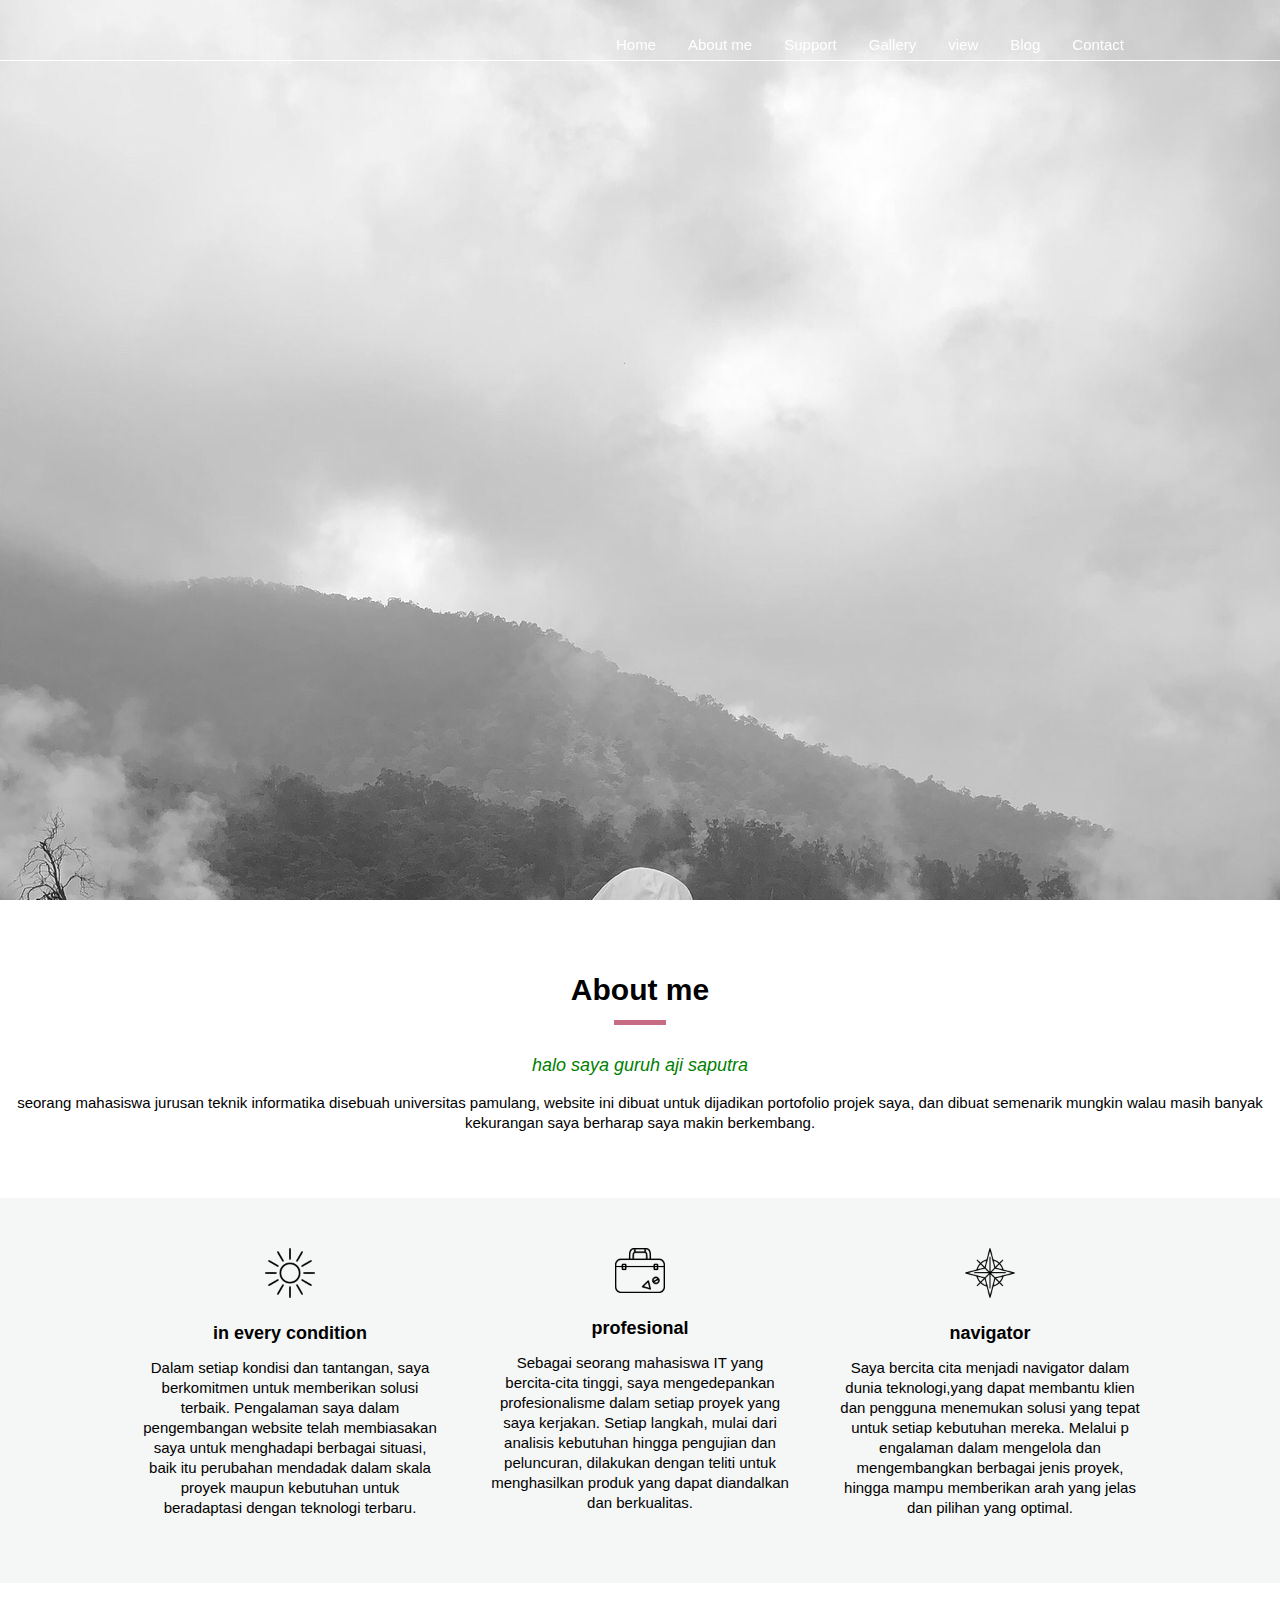
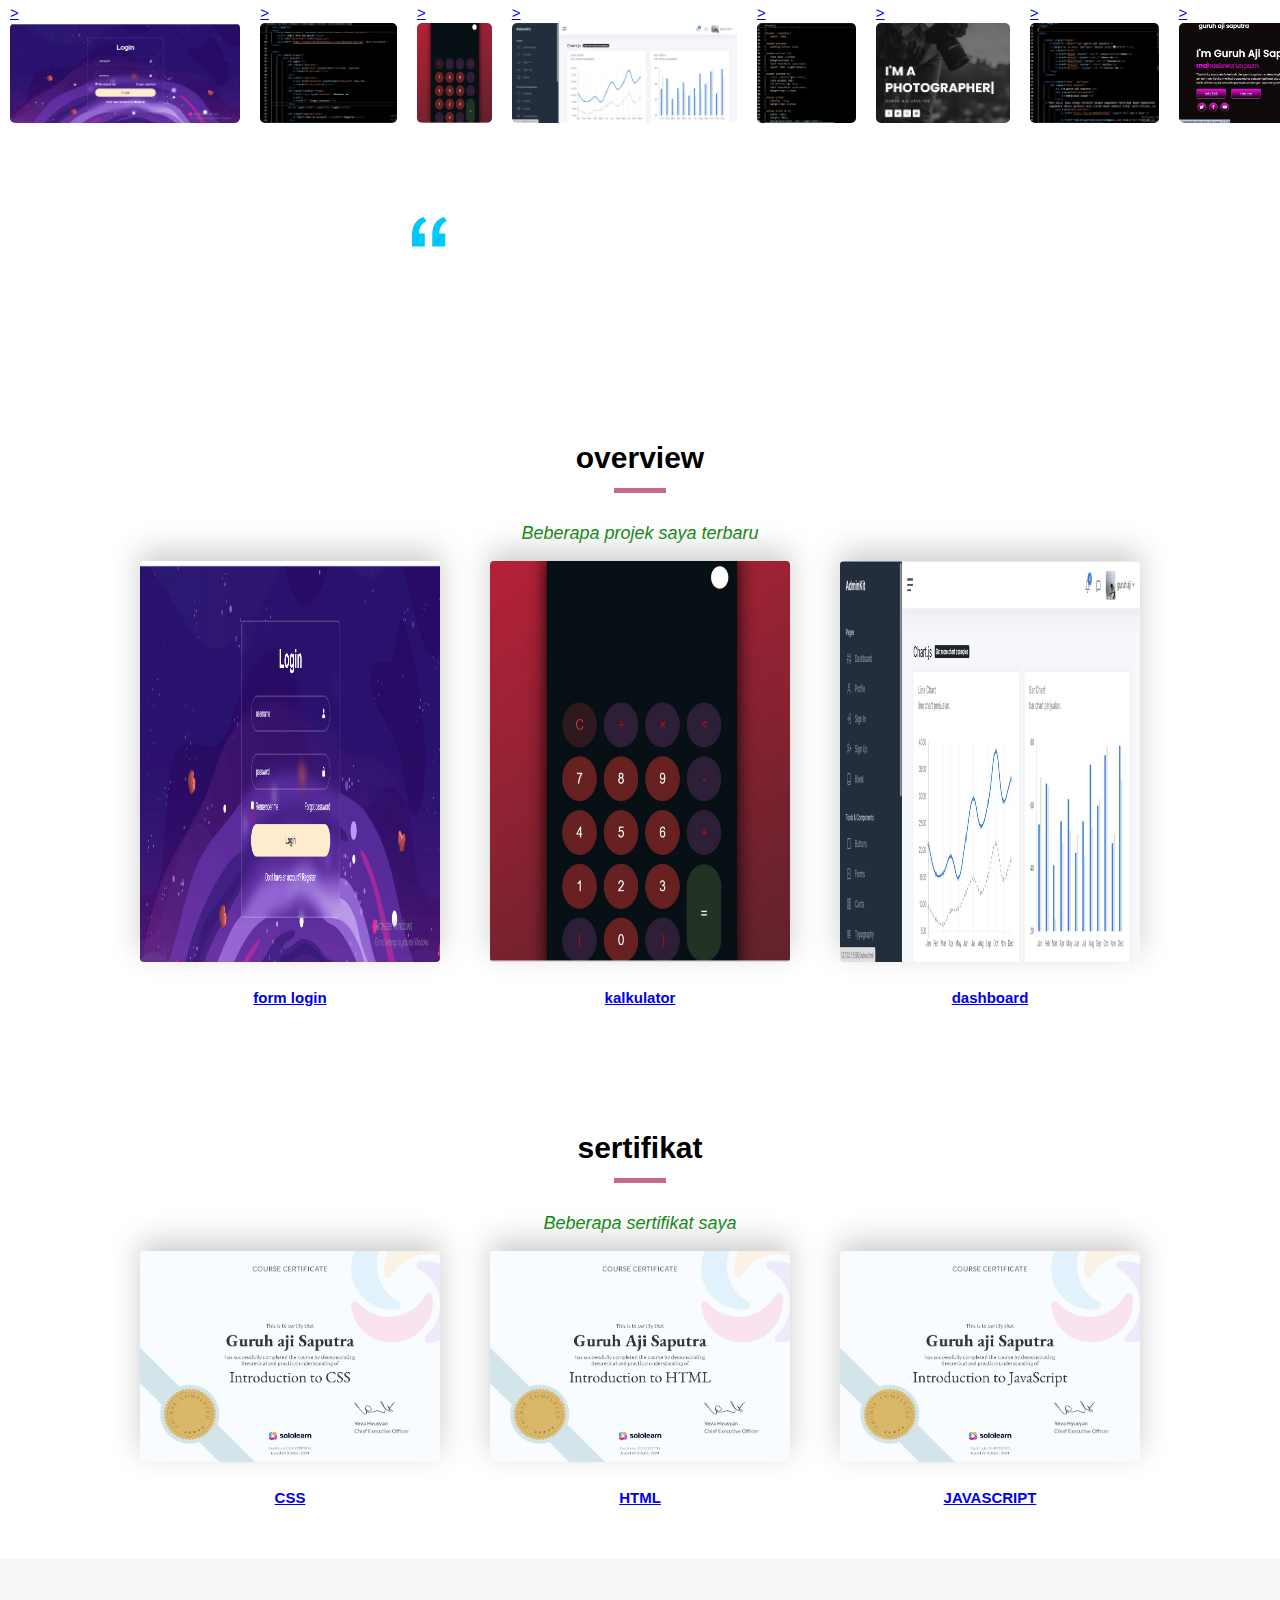
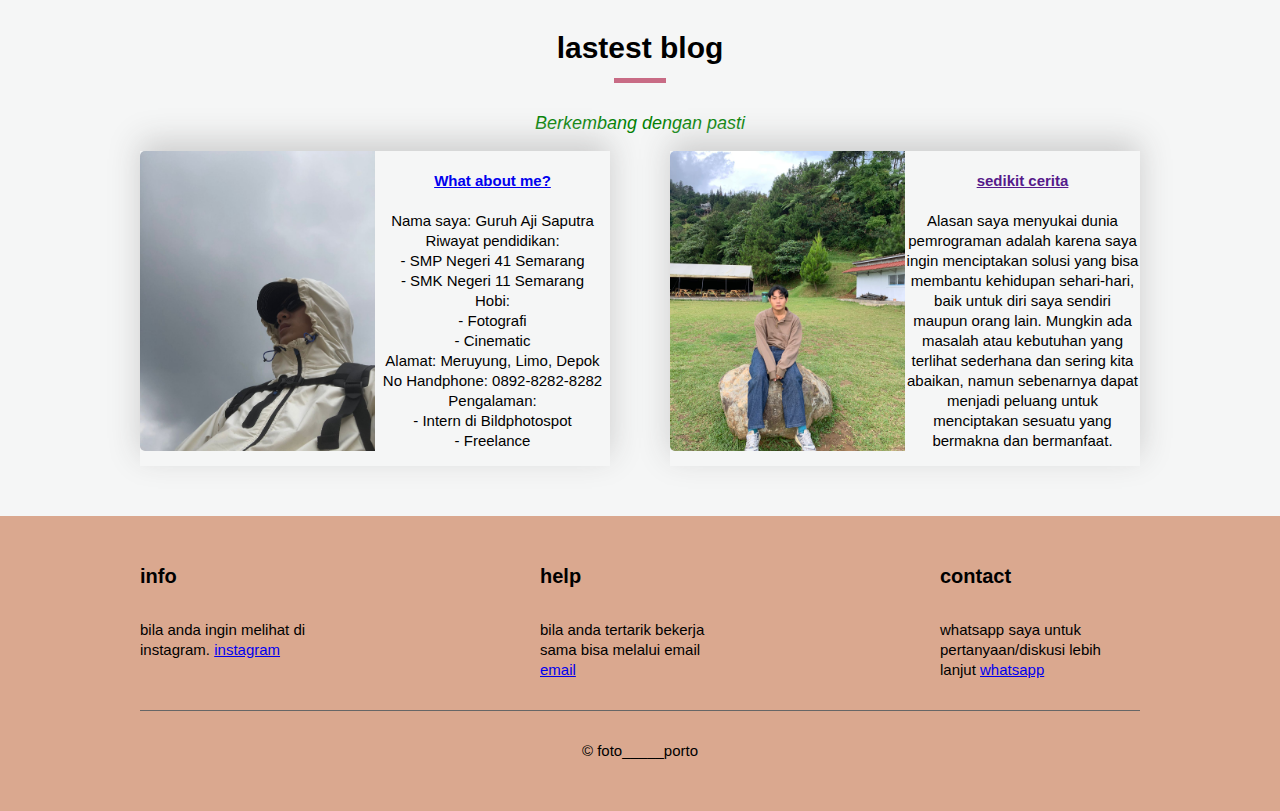
<file: index.html>
<!DOCTYPE html>
<html lang="en">
<head>
    <meta charset="UTF-8">
    <meta name="viewport" content="width=device-width, initial-scale=1.0">
    <title>Travel </title>
    <link rel="stylesheet" href="style.css">
</head>
<body>
    <nav>
        <div class="layar-dalam">
            
                <div class="menu">
                    <a href="#" class="tombol-menu">
                        <span class="garis"></span>
                        <span class="garis"></span>
                        <span class="garis"></span>                      
                    </a>
                    <ul>
                        <li><a href="#home">Home</a></li>
                        <li><a href="#aboutus">About me</a></li>
                        <li><a href="#support">Support</a></li>
                        <li><a href="#gallery">Gallery</a></li>
                        <li><a href="#team">view</a></li>
                        <li><a href="#blog">Blog</a></li>
                        <li><a href="#contact">Contact</a></li>
                    </ul>
                </div>
            </div>
        </div>
    </nav>
    <div class="layar-penuh">
         <header id="home">
            <div class="overlay"></div>
        
        <img src="asset/23.jpeg" alt="Background Image" class="background-image" />
            <div class="intro">
                <h3> WEBSITE PORTOFOLIO</h3>
                 <p> tempat menaruh hasil karya saya</p>
               
                <p>
                    <a href="#contact" class="tombol">MORE INFO</a>
                </p>
            </div>
        </header>
        <main>
            <section id="aboutus">
                <s=<div class="layar-dalam">
                    <h3>About me</h3>
                    <p class="ringkasan"> halo saya guruh aji saputra 
                    </p>
                    <div class="konten-isi">
                        <p>
                            seorang mahasiswa jurusan teknik informatika
                        disebuah universitas pamulang, website ini dibuat untuk dijadikan portofolio projek saya, dan dibuat
                        semenarik mungkin walau masih banyak kekurangan saya berharap saya makin berkembang.
                        </p>
                    </div>
                </div>
            </section>
            <section class="abuabu
            " id="support">
                <div class="layar-dalam support">
                    <div>
                        <img src="asset/matahari.png"/>
                        <h6>in every condition</h6>
                        <p>
                            Dalam setiap kondisi dan tantangan, saya berkomitmen untuk memberikan solusi terbaik. Pengalaman saya dalam pengembangan website telah membiasakan saya untuk 
                            menghadapi berbagai situasi, baik itu perubahan mendadak dalam skala proyek maupun kebutuhan untuk beradaptasi dengan teknologi terbaru.
                        </p>
                    </div>
                    <div>
                        <img src="asset/tas.png"/>
                        <h6>profesional </h6>
                        <p>
                            Sebagai seorang mahasiswa IT yang bercita-cita tinggi, saya mengedepankan profesionalisme dalam setiap proyek yang saya kerjakan. Setiap langkah, mulai 
                            dari analisis kebutuhan hingga pengujian dan peluncuran, dilakukan dengan teliti untuk menghasilkan produk yang dapat diandalkan dan berkualitas. 
                              
                             
                        </p>
                    </div>
                    <div>
                        <img src="asset/kompas.png"/>
                        <h6> navigator </h6>
                        <p>
                            Saya bercita cita menjadi navigator dalam dunia teknologi,yang dapat membantu klien dan pengguna menemukan solusi yang tepat untuk setiap kebutuhan mereka. Melalui p
                            engalaman dalam mengelola dan mengembangkan berbagai jenis proyek, hingga mampu memberikan arah yang jelas dan pilihan yang optimal. 
                         
                            
                        </p>
                    </div>
                </div>
            
            </section>
            <section id="gallery">
                <a href="#zoom">
                    <div>><img src="asset/Screenshot 2024-10-14 200123.png"></div>
                </a>
                
                <a href="#qwerty"> 
                    <div>><img src="asset/Screenshot 2024-10-14 200223.jpg"></div>
                </a>
                
                <a href="#zoom2">
                    <div>><img src="asset/kal.jpg"></div>
                </a>
                 
                <a href="#zoom3">
                    <div>><img src="asset/ss.jpg"></div>
                </a>
                <a href="#zoom4">
                    <div>><img src="asset/Screenshot 2024-10-14 201129.jpg"></div>
                </a>
                <a href="#zoom5">
                    <div>><img src="asset/Screenshot 2024-10-14 out.jpg"></div>
                </a>
                <a href="#zoom6">
                <div>><img src="asset/Screenshot 2024-10-14 NWE.jpg"></div>
                </a>
                <a href="#zoom7">
                <div>><img src="asset/Screenshot 2024-10-14 PO.jpg"></div>
                </a>
                <a href="#zoom8">
                <div>><img src="asset/kalkut.jpg"></div>
                </a>
                  
            </section>
            <div class="overlay" id="zoom">
                <img src="asset/Screenshot 2024-10-14 200123.png" alt="">
            </div>

            <div class="overlay" id="qwerty">
                <img src="asset/Screenshot 2024-10-14 200223.jpg" alt="">
            </div>

            <div class="overlay" id="zoom2">
                <img src="asset/kal.jpg" alt="">
            </div>

            <div class="overlay" id="zoom3">
                <img src="asset/ss.jpg" alt="">
            </div>
            <div class="overlay" id="zoom4">
                <img src="asset/Screenshot 2024-10-14 201129.jpg" alt="">
            </div>
            <div class="overlay" id="zoom5">
                <img src="asset/Screenshot 2024-10-14 out.jpg" alt="">
            </div>
            <div class="overlay" id="zoom6">
                <img src="asset/Screenshot 2024-10-14 NWE.jpg" alt="">
            </div>
            <div class="overlay" id="zoom7">
                <img src="asset/Screenshot 2024-10-14 PO.jpg" alt="">
            </div>
            <div class="overlay" id="zoom8">
                <img src="asset/kalkut.jpg" alt="">
            </div>

            <section class="quote">
                <div class="layar-dalam">
                    <p> BEKERJA KERAS HINGGA BISA KELILING INDONESIA .</p>
                </div>
            </section>
            <section id="team">
                <div class="layar-dalam">
                    <h3>overview</h3>
                    <p class="ringkasan">
                       Beberapa projek saya terbaru
                    </p>
                    <div class="tim">
                        
                        <div><img src="asset/Screenshot 2024.png">
                        <h6> <a href="https://guruhaji.github.io/folio/">form login</a>  </h6>
                    </div>
                    <div><img src="asset/kal.jpg">
                        <h6><a href="https://guruhaji.github.io/kalkulator12/">kalkulator</a></h6>
            </div>
            <div><img src="asset/ss1.jpg">
                <h6><a href="https://guruhaji.github.io/admind/"> dashboard </a> </h6>
                 </div>
                </div>
            </section>
        </div>
    </section>
    <section id="team">
        <div class="layar-dalam">
            <h3>sertifikat</h3>
            <p class="ringkasan">
               Beberapa sertifikat saya
            </p>
            <div class="tim">
                
                <div><img src="asset/86d226af-72db-4e16-89d0-ec25ceb83add.jpg">
                <h6> <a href="https://www.sololearn.com/certificates/CC-HZTFF5KW">CSS</a>  </h6>
            </div>
            <div><img src="asset/58947f5b-191b-487a-ba62-5b1ab7825cf0.jpg">
                <h6><a href="https://www.sololearn.com/certificates/CC-K3ES7TNS">HTML</a></h6>
    </div>
    <div><img src="asset/a7869853-5d67-4095-8d40-38489760fa2a.jpg">
        <h6><a href="https://www.sololearn.com/certificates/CC-BP2IE4JD"> JAVASCRIPT</a> </h6>
         </div>
        </div>
    </section>
            <section class="abuabu" id="blog">
                <div class="layar-dalam">
                    <h3>lastest blog</h3>
                    <p class="ringkasan">
                        Berkembang dengan pasti 
                    </p>
                    <div class="blog">
                        <div class="area">
                            <div class="gambar"
                            style="background-image: url('asset/WhatsApp\ Image\ 2024-10-06\ at\ 20.17.15.jpeg');"></div>
                            <div class="text">
                                <article>
                                    <h4><a href="https://instagram.com/guruh_______aji">
                                        What about me?</a></h4>
                                        <p>
                                            Nama saya: Guruh Aji Saputra <br> 
                                            Riwayat pendidikan: <br>
                                            - SMP Negeri 41 Semarang <br>
                                            - SMK Negeri 11 Semarang <br>
                                            Hobi: <br>
                                            - Fotografi <br>
                                            - Cinematic  <br>
                                            Alamat: Meruyung, Limo, Depok  <br>
                                            No Handphone: 0892-8282-8282  <br>
                                            Pengalaman: <br>
                                            - Intern di Bildphotospot <br>
                                            - Freelance<br>
                                        </p>
                                </article>
                            </div>
                        </div>
                        <div class="area">
                            <div class="gambar"
                            style="background-image: url('asset/WhatsApp\ Image\ 2024-10-06\ at\ 20.21.21.jpeg');"></div>
                            <div class="text">
                                <article>
                                    <h4><a href="">
                                        sedikit cerita </a></h4>
                                        <p>
                                            Alasan saya menyukai dunia pemrograman adalah karena saya ingin menciptakan solusi yang bisa membantu kehidupan sehari-hari, baik untuk diri saya sendiri maupun orang lain. Mungkin ada masalah atau kebutuhan yang terlihat sederhana dan sering kita abaikan, namun sebenarnya dapat menjadi peluang untuk menciptakan sesuatu yang bermakna 
                                            dan bermanfaat.
                                </article>
                            </div>
                        </div>
                </div>
            </section>
        </main>
        <footer id="contact">
            <div class="layar-dalam">
                <div>
                    <h5>info</h5>
                    bila anda ingin melihat  di instagram.
                    <a href="https://instagram.com/foto_____porto">instagram </a>                   
                </div>
                <div>
                    <h5>help</h5>
                    bila anda tertarik bekerja sama bisa melalui email
                    <a href="mailto:guruhajisaputra3@gmail.com">email</a>
                </div>
                <div>
                    <h5>contact</h5>
                    whatsapp saya untuk pertanyaan/diskusi lebih lanjut
                    <a href="https://wa.me/089699764847">whatsapp</a>
                    
                </div>
            </div>
            <div class="layar-dalam">
                <div class="copyright">
                    &copy; foto_____porto
                </div>
            </div>
        </footer>
    </div>
    <script src="https://code.jquery.com/jquery-3.7.1.min.js" 
    integrity="sha256-/JqT3SQfawRcv/BIHPThkBvs0OEvtFFmqPF/lYI/Cxo=" crossorigin="anonymous"></script>
    <script src="javascript.js"></script>
</body>
</html>
</file>
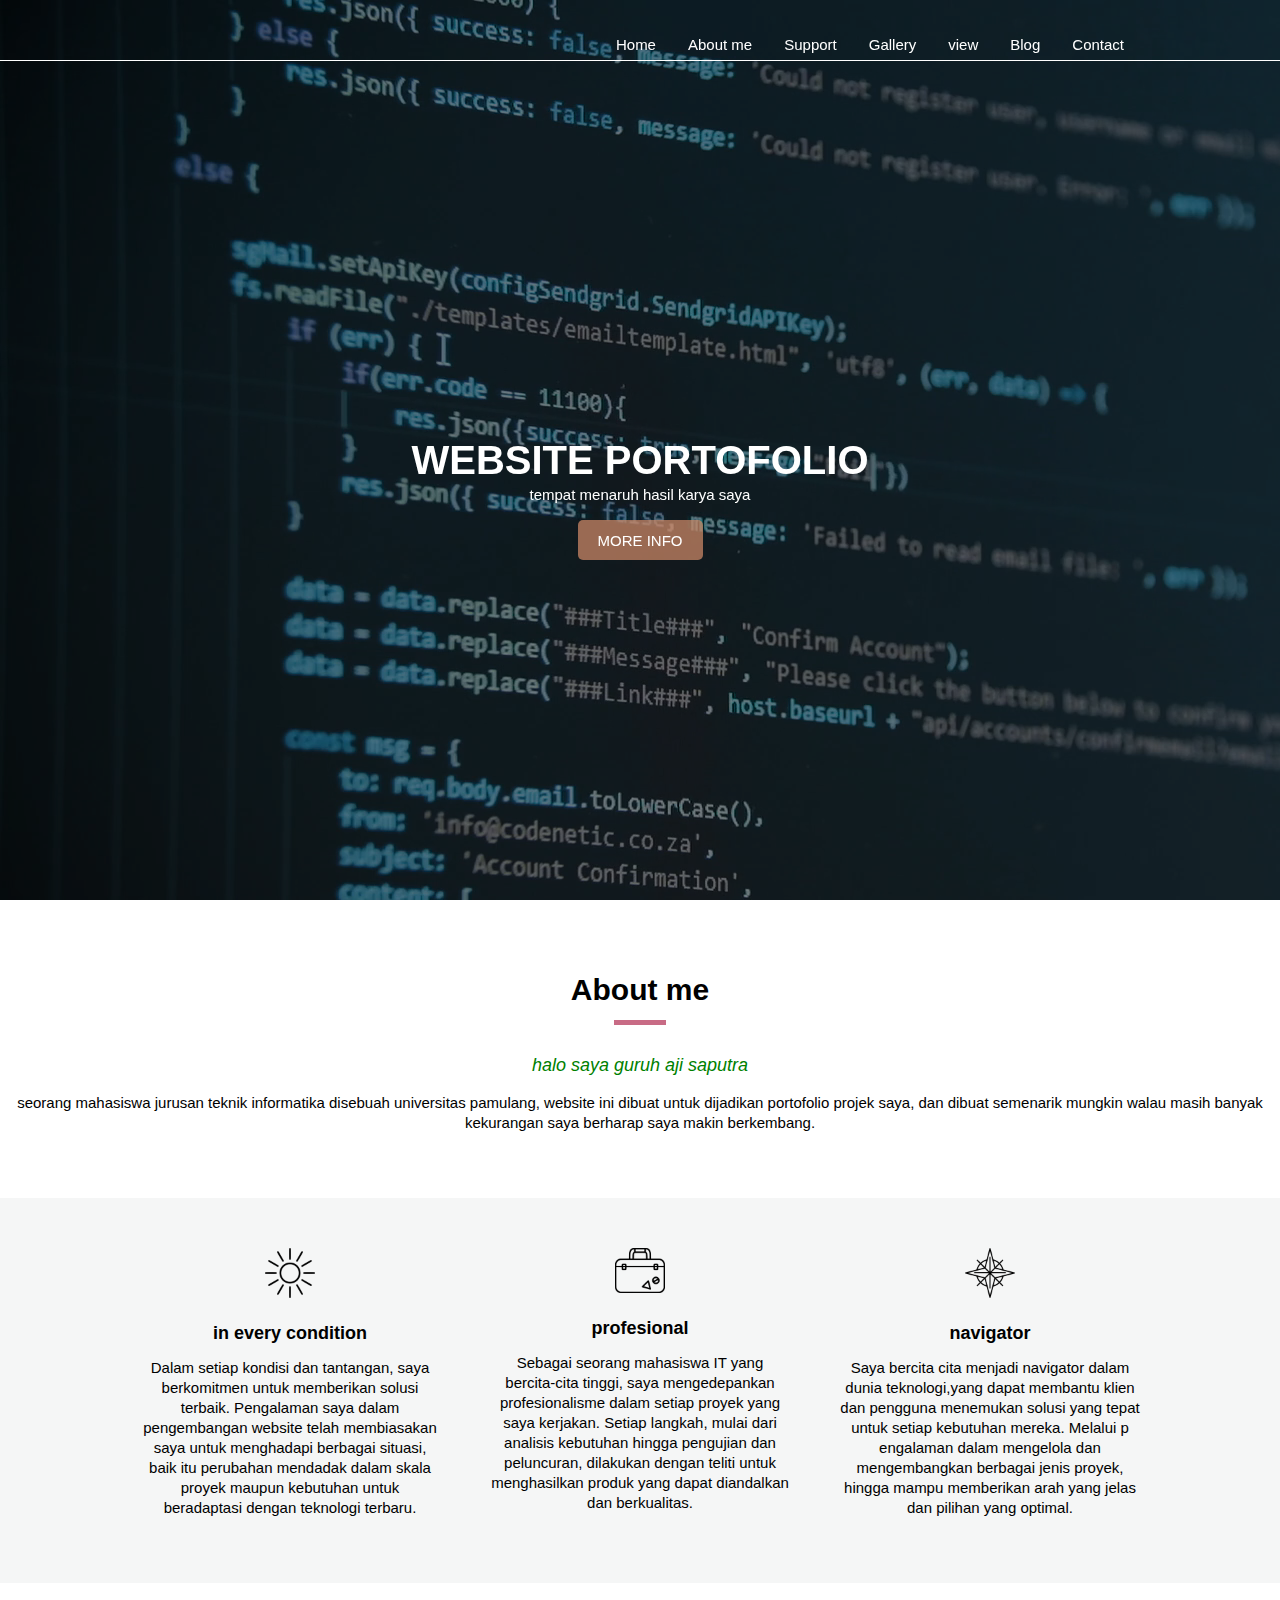
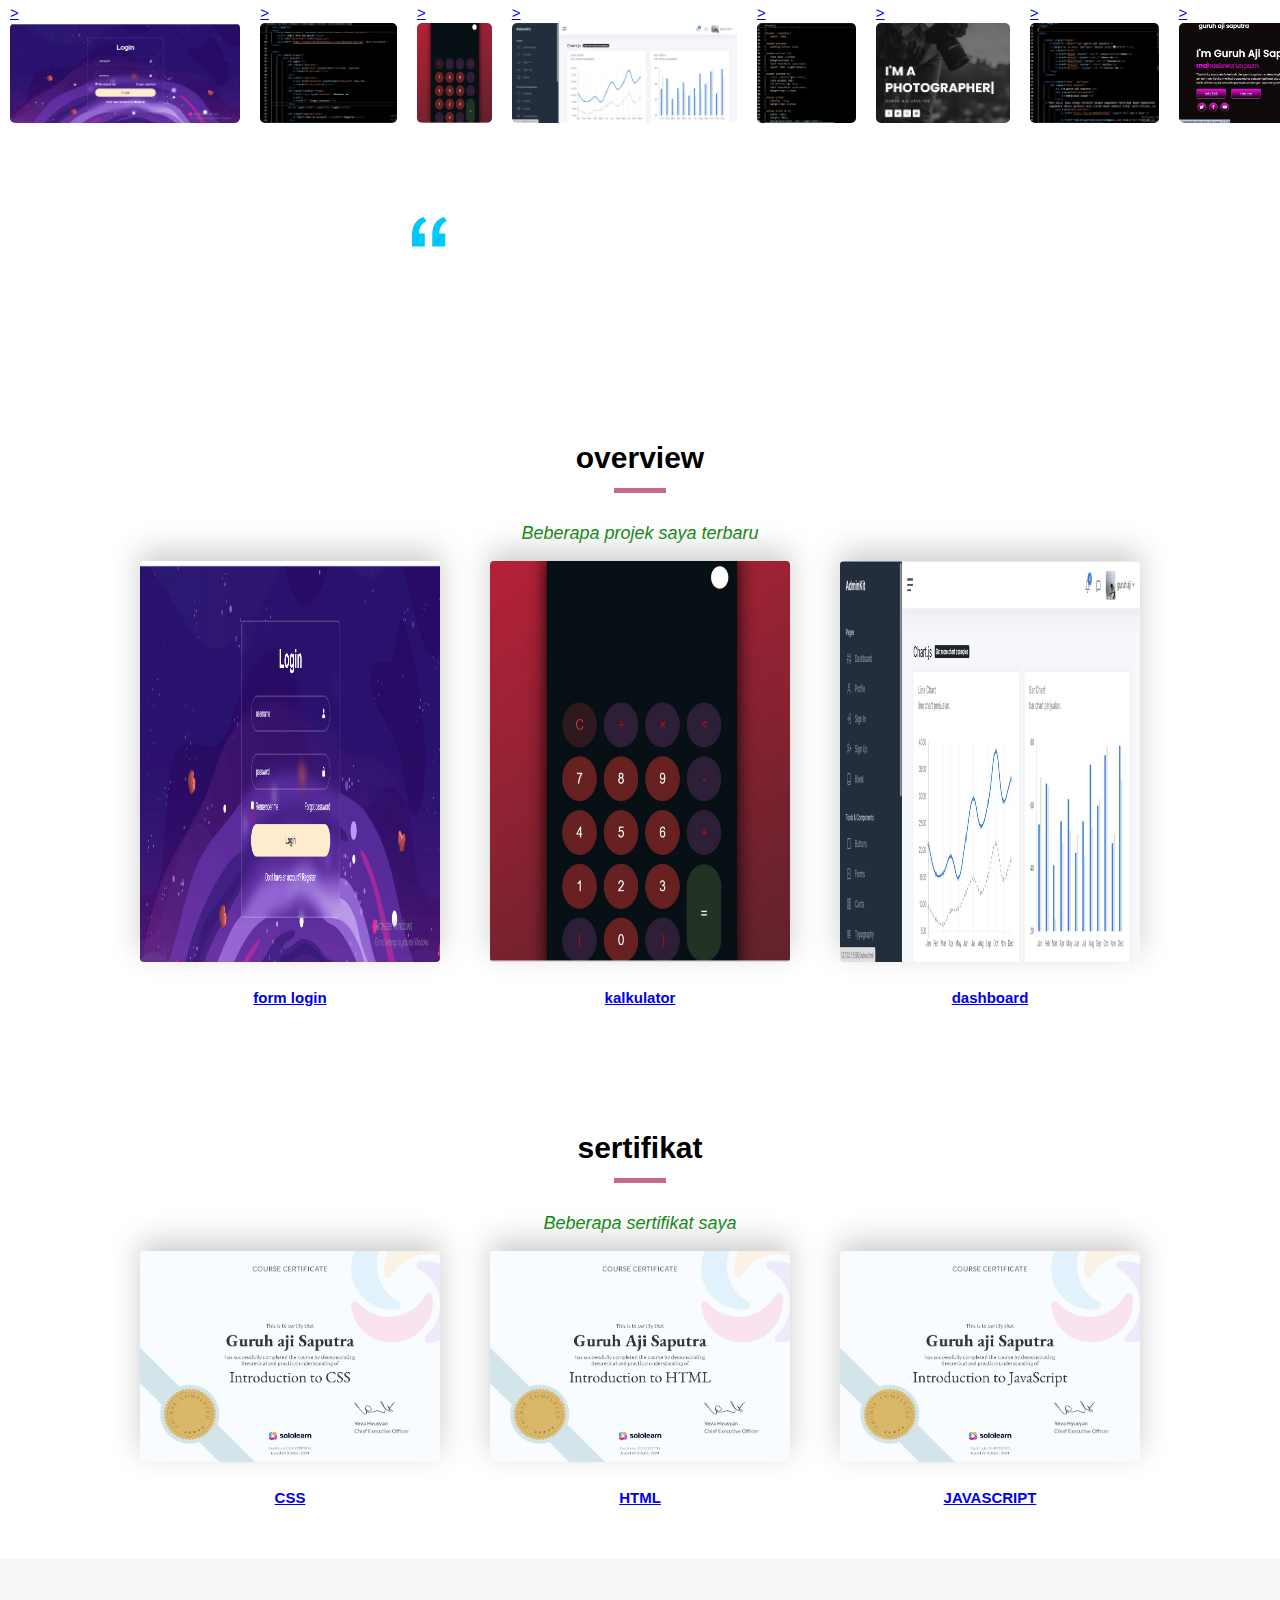
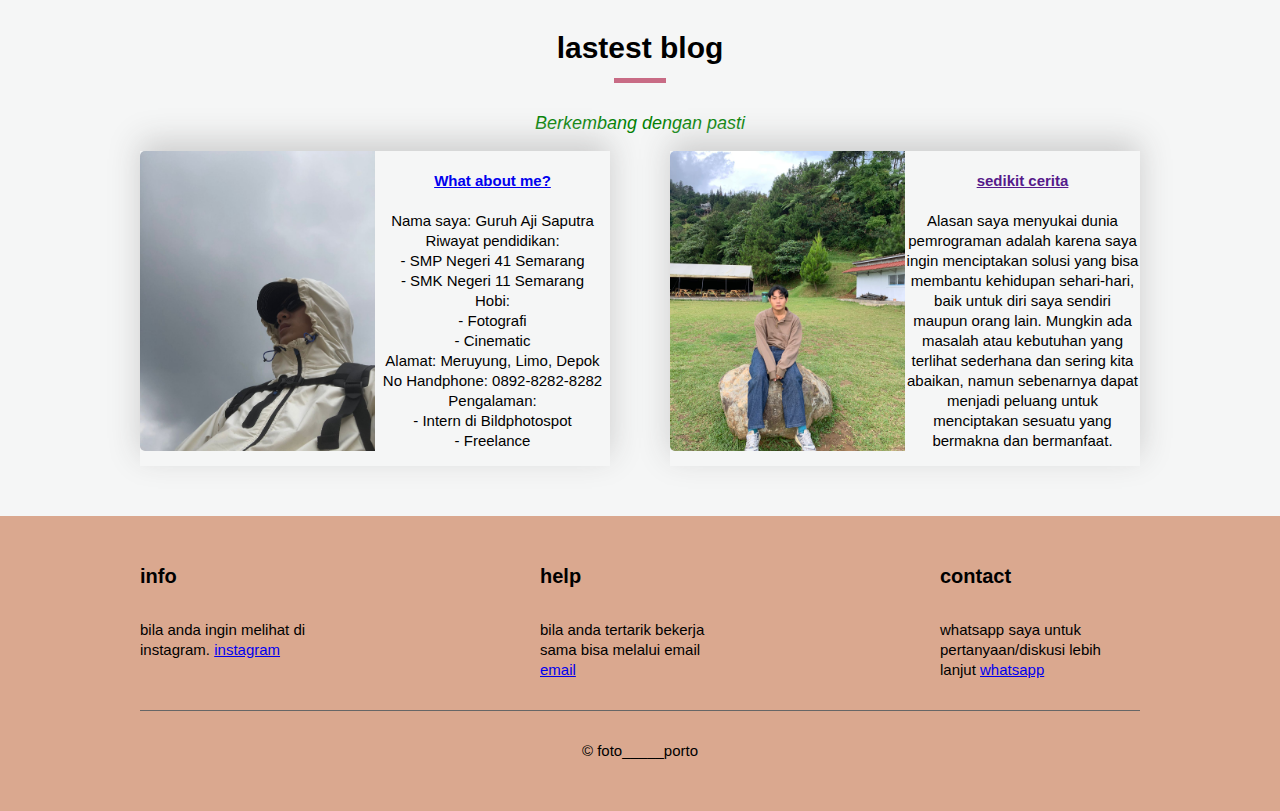
<file: asset/travelweb/index.html>
<!DOCTYPE html>
<html lang="en">
<head>
    <meta charset="UTF-8">
    <meta name="viewport" content="width=device-width, initial-scale=1.0">
    <title>Travel </title>
    <link rel="stylesheet" href="style.css">
</head>
<body>
    <nav>
        <div class="layar-dalam">
            
                <div class="menu">
                    <a href="#" class="tombol-menu">
                        <span class="garis"></span>
                        <span class="garis"></span>
                        <span class="garis"></span>                      
                    </a>
                    <ul>
                        <li><a href="#home">Home</a></li>
                        <li><a href="#aboutus">About me</a></li>
                        <li><a href="#support">Support</a></li>
                        <li><a href="#gallery">Gallery</a></li>
                        <li><a href="#team">view</a></li>
                        <li><a href="#blog">Blog</a></li>
                        <li><a href="#contact">Contact</a></li>
                    </ul>
                </div>
            </div>
        </div>
    </nav>
    <div class="layar-penuh">
         <header id="home">
            <div class="overlay"></div>
            <video autoplay muted loop>
                <source src="asset/2887463-hd_1920_1080_25fps.mp4" 
                type="video/mp4" />
            </video>
            <div class="intro">
                <h3> WEBSITE PORTOFOLIO</h3>
                 <p> tempat menaruh hasil karya saya</p>
               
                <p>
                    <a href="#contact" class="tombol">MORE INFO</a>
                </p>
            </div>
        </header>
        <main>
            <section id="aboutus">
                <s=<div class="layar-dalam">
                    <h3>About me</h3>
                    <p class="ringkasan"> halo saya guruh aji saputra 
                    </p>
                    <div class="konten-isi">
                        <p>
                            seorang mahasiswa jurusan teknik informatika
                        disebuah universitas pamulang, website ini dibuat untuk dijadikan portofolio projek saya, dan dibuat
                        semenarik mungkin walau masih banyak kekurangan saya berharap saya makin berkembang.
                        </p>
                    </div>
                </div>
            </section>
            <section class="abuabu
            " id="support">
                <div class="layar-dalam support">
                    <div>
                        <img src="asset/matahari.png"/>
                        <h6>in every condition</h6>
                        <p>
                            Dalam setiap kondisi dan tantangan, saya berkomitmen untuk memberikan solusi terbaik. Pengalaman saya dalam pengembangan website telah membiasakan saya untuk 
                            menghadapi berbagai situasi, baik itu perubahan mendadak dalam skala proyek maupun kebutuhan untuk beradaptasi dengan teknologi terbaru.
                        </p>
                    </div>
                    <div>
                        <img src="asset/tas.png"/>
                        <h6>profesional </h6>
                        <p>
                            Sebagai seorang mahasiswa IT yang bercita-cita tinggi, saya mengedepankan profesionalisme dalam setiap proyek yang saya kerjakan. Setiap langkah, mulai 
                            dari analisis kebutuhan hingga pengujian dan peluncuran, dilakukan dengan teliti untuk menghasilkan produk yang dapat diandalkan dan berkualitas. 
                              
                             
                        </p>
                    </div>
                    <div>
                        <img src="asset/kompas.png"/>
                        <h6> navigator </h6>
                        <p>
                            Saya bercita cita menjadi navigator dalam dunia teknologi,yang dapat membantu klien dan pengguna menemukan solusi yang tepat untuk setiap kebutuhan mereka. Melalui p
                            engalaman dalam mengelola dan mengembangkan berbagai jenis proyek, hingga mampu memberikan arah yang jelas dan pilihan yang optimal. 
                         
                            
                        </p>
                    </div>
                </div>
            
            </section>
            <section id="gallery">
                <a href="#zoom">
                    <div>><img src="asset/Screenshot 2024-10-14 200123.png"></div>
                </a>
                
                <a href="#qwerty"> 
                    <div>><img src="asset/Screenshot 2024-10-14 200223.jpg"></div>
                </a>
                
                <a href="#zoom2">
                    <div>><img src="asset/kal.jpg"></div>
                </a>
                 
                <a href="#zoom3">
                    <div>><img src="asset/ss.jpg"></div>
                </a>
                <a href="#zoom4">
                    <div>><img src="asset/Screenshot 2024-10-14 201129.jpg"></div>
                </a>
                <a href="#zoom5">
                    <div>><img src="asset/Screenshot 2024-10-14 out.jpg"></div>
                </a>
                <a href="#zoom6">
                <div>><img src="asset/Screenshot 2024-10-14 NWE.jpg"></div>
                </a>
                <a href="#zoom7">
                <div>><img src="asset/Screenshot 2024-10-14 PO.jpg"></div>
                </a>
                <a href="#zoom8">
                <div>><img src="asset/kalkut.jpg"></div>
                </a>
                  
            </section>
            <div class="overlay" id="zoom">
                <img src="asset/Screenshot 2024-10-14 200123.png" alt="">
            </div>

            <div class="overlay" id="qwerty">
                <img src="asset/Screenshot 2024-10-14 200223.jpg" alt="">
            </div>

            <div class="overlay" id="zoom2">
                <img src="asset/kal.jpg" alt="">
            </div>

            <div class="overlay" id="zoom3">
                <img src="asset/ss.jpg" alt="">
            </div>
            <div class="overlay" id="zoom4">
                <img src="asset/Screenshot 2024-10-14 201129.jpg" alt="">
            </div>
            <div class="overlay" id="zoom5">
                <img src="asset/Screenshot 2024-10-14 out.jpg" alt="">
            </div>
            <div class="overlay" id="zoom6">
                <img src="asset/Screenshot 2024-10-14 NWE.jpg" alt="">
            </div>
            <div class="overlay" id="zoom7">
                <img src="asset/Screenshot 2024-10-14 PO.jpg" alt="">
            </div>
            <div class="overlay" id="zoom8">
                <img src="asset/kalkut.jpg" alt="">
            </div>

            <section class="quote">
                <div class="layar-dalam">
                    <p> BEKERJA KERAS HINGGA BISA KELILING INDONESIA .</p>
                </div>
            </section>
            <section id="team">
                <div class="layar-dalam">
                    <h3>overview</h3>
                    <p class="ringkasan">
                       Beberapa projek saya terbaru
                    </p>
                    <div class="tim">
                        
                        <div><img src="asset/Screenshot 2024.png">
                        <h6> <a href="https://guruhaji.github.io/folio/">form login</a>  </h6>
                    </div>
                    <div><img src="asset/kal.jpg">
                        <h6><a href="https://guruhaji.github.io/kalkulator12/">kalkulator</a></h6>
            </div>
            <div><img src="asset/ss1.jpg">
                <h6><a href="https://guruhaji.github.io/admind/"> dashboard </a> </h6>
                 </div>
                </div>
            </section>
        </div>
    </section>
    <section id="team">
        <div class="layar-dalam">
            <h3>sertifikat</h3>
            <p class="ringkasan">
               Beberapa sertifikat saya
            </p>
            <div class="tim">
                
                <div><img src="asset/86d226af-72db-4e16-89d0-ec25ceb83add.jpg">
                <h6> <a href="https://www.sololearn.com/certificates/CC-HZTFF5KW">CSS</a>  </h6>
            </div>
            <div><img src="asset/58947f5b-191b-487a-ba62-5b1ab7825cf0.jpg">
                <h6><a href="https://www.sololearn.com/certificates/CC-K3ES7TNS">HTML</a></h6>
    </div>
    <div><img src="asset/a7869853-5d67-4095-8d40-38489760fa2a.jpg">
        <h6><a href="https://www.sololearn.com/certificates/CC-BP2IE4JD"> JAVASCRIPT</a> </h6>
         </div>
        </div>
    </section>
            <section class="abuabu" id="blog">
                <div class="layar-dalam">
                    <h3>lastest blog</h3>
                    <p class="ringkasan">
                        Berkembang dengan pasti 
                    </p>
                    <div class="blog">
                        <div class="area">
                            <div class="gambar"
                            style="background-image: url('asset/WhatsApp\ Image\ 2024-10-06\ at\ 20.17.15.jpeg');"></div>
                            <div class="text">
                                <article>
                                    <h4><a href="https://instagram.com/guruh_______aji">
                                        What about me?</a></h4>
                                        <p>
                                            Nama saya: Guruh Aji Saputra <br> 
                                            Riwayat pendidikan: <br>
                                            - SMP Negeri 41 Semarang <br>
                                            - SMK Negeri 11 Semarang <br>
                                            Hobi: <br>
                                            - Fotografi <br>
                                            - Cinematic  <br>
                                            Alamat: Meruyung, Limo, Depok  <br>
                                            No Handphone: 0892-8282-8282  <br>
                                            Pengalaman: <br>
                                            - Intern di Bildphotospot <br>
                                            - Freelance<br>
                                        </p>
                                </article>
                            </div>
                        </div>
                        <div class="area">
                            <div class="gambar"
                            style="background-image: url('asset/WhatsApp\ Image\ 2024-10-06\ at\ 20.21.21.jpeg');"></div>
                            <div class="text">
                                <article>
                                    <h4><a href="">
                                        sedikit cerita </a></h4>
                                        <p>
                                            Alasan saya menyukai dunia pemrograman adalah karena saya ingin menciptakan solusi yang bisa membantu kehidupan sehari-hari, baik untuk diri saya sendiri maupun orang lain. Mungkin ada masalah atau kebutuhan yang terlihat sederhana dan sering kita abaikan, namun sebenarnya dapat menjadi peluang untuk menciptakan sesuatu yang bermakna 
                                            dan bermanfaat.
                                </article>
                            </div>
                        </div>
                </div>
            </section>
        </main>
        <footer id="contact">
            <div class="layar-dalam">
                <div>
                    <h5>info</h5>
                    bila anda ingin melihat  di instagram.
                    <a href="https://instagram.com/foto_____porto">instagram </a>                   
                </div>
                <div>
                    <h5>help</h5>
                    bila anda tertarik bekerja sama bisa melalui email
                    <a href="mailto:guruhajisaputra3@gmail.com">email</a>
                </div>
                <div>
                    <h5>contact</h5>
                    whatsapp saya untuk pertanyaan/diskusi lebih lanjut
                    <a href="https://wa.me/089699764847">whatsapp</a>
                    
                </div>
            </div>
            <div class="layar-dalam">
                <div class="copyright">
                    &copy; foto_____porto
                </div>
            </div>
        </footer>
    </div>
    <script src="https://code.jquery.com/jquery-3.7.1.min.js" 
    integrity="sha256-/JqT3SQfawRcv/BIHPThkBvs0OEvtFFmqPF/lYI/Cxo=" crossorigin="anonymous"></script>
    <script src="javascript.js"></script>
</body>
</html>
</file>
<file: style.css>
* {
    font-family: Arial, Helvetica, sans-serif;
    line-height: 20px;
    font-size: 15px;
}
html{
    margin: 0;
    padding: 0;
    scroll-behavior: smooth;
}
body {
    margin: 0px;
    padding: 0px;
}
.layar-dalam{
    width: 1000px;
    margin: auto;
}
.layar-penuh {
    width: 100%;
}
nav {
    z-index: 100;
    color: #fff;
    text-align: center;
    position: fixed;
    border-bottom: 1px solid #fff;
    line-height: 60px;
    width: 100%;
    transition: background-color 0,5s ease;
}
nav.putih{
    background-color: #fff;
}
nav .logo{
    float: left;
    position: relative;
    line-height: 55px;
    text-align: center;
}
nav .logo img{
    vertical-align: middle;
    width: 120px;
}

nav .menu{
    float: right;
    height: 60px;
    max-width: 600px;
}

nav.menu ul {
    list-style-type: none;
    margin: 0;
    padding: 0;
    display: flex;
    
}

nav .menu ul li {
    list-style-type: none;
    float: left;
    line-height: 60px;
}

nav ul li a {
    color:#fff;
    text-align:center;
    padding: 0px 16px 0px 16px;
    text-decoration: none;
}

nav ul li a:hover{
    text-decoration: underline;
}

/*pengaturan header */
header {
    position: relative;
    height: 100vh;
    width: 100%;
    overflow: hidden;
    z-index: 2;
}
header video {
    position: absolute;
    top: 0;
    left: 0;
    object-fit: cover;
    z-index: -2;
}
header .intro {
    z-index: 100;
    color: #fff;
    text-align: center;
    position: relative;
    top: 50%;
}
header .intro h3 {
    font-size: 40px;
    margin: 0;
    padding: 0;
}
.tombol {
    background-color: #c86b;
    height: 40px;
    line-height: 42px;
    color: #fff;
    text-decoration: none;
    display: inline-block;
    padding: 0px 20px 0px 20px;
    font-size: 15px;
    border-radius: 5px;
    
}
header .overlay {
    position: absolute;
    top: 0;
    left: 0;
    height: 100%;
    width: 100%;
    background-color: #000;
    opacity: 50%;
    z-index: -1;

}
   .tombol-menu{
    position: absolute;
    top: 1,7rem;
    right: 1rem;
    flex-direction: column;
    justify-content: space-between;
    width: 30px;
    height: 20px;
   } 
   .tombol-menu .garis {
    height: 3px;
    background-color: #fff;
   }
   section {
    padding: 50px 0px 50px 0px;
   }
   section h3{
    font-size: 30px;
   }
   section h3::after{
    content: "";
    border-bottom: 5px solid #c86b85;
    width: 52px;
    display: block;
    margin: 20px auto;
   }
   #aboutus,#team,#blog {
    text-align: center;
   }
   section p.ringkasan {
    font-style: italic;
    font-size: 18px;
    color:green;
   }
   section .konten-isi p{
    font-style: normal;
   }
   nav.putih{
    background-color: #fff;
   }
   nav.putih .tombol-menu .garis{
    background-color: #333;
   }
   nav.putih ul li a{
    color: #333;
   }
   nav .logo img.hitam {
    display: none;
   }
   section.abuabu{
    background-color: #f5f6f6;
   }
   .support ,
   .tim ,.blog {
    display: flex;
    flex-direction: row;
    justify-content: space-between;
    
   }
   .support h6,
   .tim h6 {
    margin: 0px;
    justify-content: center; 
    margin-top: 20px;
    padding: 0px;
    font-size: 18px;
    font-weight: bold;

   }
   .support img{
    width: 50px;
   }
   .support div,
   .tim div{
    text-align: center;
    width: 30%;
   }
   section#gallery{
    display: flex;
    flex-direction: row;
    justify-content: space-around;
    overflow:hidden;
    padding: 10px 0px 10px 0px;
   }
   section#gallery div{
    padding: 10px; 
   }
   section#gallery div img{
    height: 100px;
    border-radius: 5px;    
   }
   section#gallery div img:hover{
    transition: all 0,25 ease-in-out;
    transform: scale(1.1);
   }
   section.quote{
    background: url('asset/background-bromo.jpg') no-repeat;
    background-attachment: fixed;
    background-position: center;
    background-size: cover;
    text-align: center;
    color: white ;
    font-size: 20px;
    font-style: italic;
    padding: 100px;
   }

   .overlay{
    position: fixed;
    top: 0;
    bottom: 0;
    left: 0;
    right: 0;
    background-color: rgba(0, 0, 0, .8);
    text-align: center;
    padding: 139px 0;
    width: 0;
    height: 0;
    overflow: hidden;
    transition: all .1 ease-out;

   }

   .overlay img{
    width: 30%;
    margin: auto 0 ;


   }
   .overlay:target{
    bottom: 0;
    right: 0;
    width: auto;
    height: auto;
    background-color: rgba(0, 0, 0, .8);
    transition: all .1 ease-in;
   }
   section.quote .layar-dalam p{
    display: inline;
    background: url(asset/quote-icon.png) no-repeat;
    padding: 40px;
   }
    
   
   .tim img{
    
    width: 100%;
    box-shadow: 0px -10px 30px #ccc;
    border-radius: 4px;
    
   }
   .blog .area{
    width: 47%;
    box-shadow: 0px -10px 30px #ccc;
    display: flex;
    justify-content: space-between;
   }
   .blog div.area div{
    width: 50%;
   }
   .blog .area .gambar{
    border-radius: 5px 0px 0px 5px;
    background-repeat: no-repeat;
    background-size: cover;
    background-position: center;
    height: 300px;
   }
   .blog .area .text .article{
    padding: 40px;
   }
   .blog .area .text .article h4 {
    margin: 0px;
   }
   .blog .area .text .article a{
    color: #333;
    text-decoration: none;
    transition: color 0,5s ease;
   }
   .blog .area .text article a:hover{
    color: #ccc;
   }
   footer {
    padding: 50px 0px 50px 0px;
    background-color: #c86b;
    color: black;
   }
   footer .layar-dalam{
    display: flex;
    flex-direction: row;
    justify-content: space-between;
   }
footer .layar-dalam div{
    width: 20%;
}
   footer .layar-dalam h5{
    margin-top: 0px;
    font-size: 20px;
    font-weight: bold;
   }
   footer .layar-dalam .copyright{
    width: 100%;
    margin-top: 30px;
    padding-top: 30px;
    border-top: 1px solid #666;
    text-align: center;
   }
@media screen and (max-width: 991.98px) {
    .layar-dalam {
        width: 90%;
    }
    nav .menu ul{
        display: none;
        margin-top: 60px;
        position: absolute;
        top: 0;
        left: 0px;
        width: 100%;
    }
    nav .menu ul li {
        width: 100%;
        border-bottom: 1px solid #ccc;
        background-color: #fff;
        line-height: 40px;
    }
    nav .menu ul li a {
        color: #333;
    }
    .tombol-menu {
        display: flex;
    }
    .blog .area{
        display: block;

    }
    .blog div.area div{
        width: 100%;
    }
    .blog .area .gambar{
        border-radius: 5px 5px 0px 0px;
        height: 200px;
    }
    .support{
        display: block;
    }
    .support div{
        width: 100%;
        padding-bottom: 30px;
    }
}
</file>
<file: asset/travelweb/style.css>
* {
    font-family: Arial, Helvetica, sans-serif;
    line-height: 20px;
    font-size: 15px;
}
html{
    margin: 0;
    padding: 0;
    scroll-behavior: smooth;
}
body {
    margin: 0px;
    padding: 0px;
}
.layar-dalam{
    width: 1000px;
    margin: auto;
}
.layar-penuh {
    width: 100%;
}
nav {
    z-index: 100;
    color: #fff;
    text-align: center;
    position: fixed;
    border-bottom: 1px solid #fff;
    line-height: 60px;
    width: 100%;
    transition: background-color 0,5s ease;
}
nav.putih{
    background-color: #fff;
}
nav .logo{
    float: left;
    position: relative;
    line-height: 55px;
    text-align: center;
}
nav .logo img{
    vertical-align: middle;
    width: 120px;
}

nav .menu{
    float: right;
    height: 60px;
    max-width: 600px;
}

nav.menu ul {
    list-style-type: none;
    margin: 0;
    padding: 0;
    display: flex;
    
}

nav .menu ul li {
    list-style-type: none;
    float: left;
    line-height: 60px;
}

nav ul li a {
    color:#fff;
    text-align:center;
    padding: 0px 16px 0px 16px;
    text-decoration: none;
}

nav ul li a:hover{
    text-decoration: underline;
}

/*pengaturan header */
header {
    position: relative;
    height: 100vh;
    width: 100%;
    overflow: hidden;
    z-index: 2;
}
header video {
    position: absolute;
    top: 0;
    left: 0;
    object-fit: cover;
    z-index: -2;
}
header .intro {
    z-index: 100;
    color: #fff;
    text-align: center;
    position: relative;
    top: 50%;
}
header .intro h3 {
    font-size: 40px;
    margin: 0;
    padding: 0;
}
.tombol {
    background-color: #c86b;
    height: 40px;
    line-height: 42px;
    color: #fff;
    text-decoration: none;
    display: inline-block;
    padding: 0px 20px 0px 20px;
    font-size: 15px;
    border-radius: 5px;
    
}
header .overlay {
    position: absolute;
    top: 0;
    left: 0;
    height: 100%;
    width: 100%;
    background-color: #000;
    opacity: 50%;
    z-index: -1;

}
   .tombol-menu{
    position: absolute;
    top: 1,7rem;
    right: 1rem;
    flex-direction: column;
    justify-content: space-between;
    width: 30px;
    height: 20px;
   } 
   .tombol-menu .garis {
    height: 3px;
    background-color: #fff;
   }
   section {
    padding: 50px 0px 50px 0px;
   }
   section h3{
    font-size: 30px;
   }
   section h3::after{
    content: "";
    border-bottom: 5px solid #c86b85;
    width: 52px;
    display: block;
    margin: 20px auto;
   }
   #aboutus,#team,#blog {
    text-align: center;
   }
   section p.ringkasan {
    font-style: italic;
    font-size: 18px;
    color:green;
   }
   section .konten-isi p{
    font-style: normal;
   }
   nav.putih{
    background-color: #fff;
   }
   nav.putih .tombol-menu .garis{
    background-color: #333;
   }
   nav.putih ul li a{
    color: #333;
   }
   nav .logo img.hitam {
    display: none;
   }
   section.abuabu{
    background-color: #f5f6f6;
   }
   .support ,
   .tim ,.blog {
    display: flex;
    flex-direction: row;
    justify-content: space-between;
    
   }
   .support h6,
   .tim h6 {
    margin: 0px;
    justify-content: center; 
    margin-top: 20px;
    padding: 0px;
    font-size: 18px;
    font-weight: bold;

   }
   .support img{
    width: 50px;
   }
   .support div,
   .tim div{
    text-align: center;
    width: 30%;
   }
   section#gallery{
    display: flex;
    flex-direction: row;
    justify-content: space-around;
    overflow:hidden;
    padding: 10px 0px 10px 0px;
   }
   section#gallery div{
    padding: 10px; 
   }
   section#gallery div img{
    height: 100px;
    border-radius: 5px;    
   }
   section#gallery div img:hover{
    transition: all 0,25 ease-in-out;
    transform: scale(1.1);
   }
   section.quote{
    background: url('asset/background-bromo.jpg') no-repeat;
    background-attachment: fixed;
    background-position: center;
    background-size: cover;
    text-align: center;
    color: white ;
    font-size: 20px;
    font-style: italic;
    padding: 100px;
   }

   .overlay{
    position: fixed;
    top: 0;
    bottom: 0;
    left: 0;
    right: 0;
    background-color: rgba(0, 0, 0, .8);
    text-align: center;
    padding: 139px 0;
    width: 0;
    height: 0;
    overflow: hidden;
    transition: all .1 ease-out;

   }

   .overlay img{
    width: 30%;
    margin: auto 0 ;


   }
   .overlay:target{
    bottom: 0;
    right: 0;
    width: auto;
    height: auto;
    background-color: rgba(0, 0, 0, .8);
    transition: all .1 ease-in;
   }
   section.quote .layar-dalam p{
    display: inline;
    background: url(asset/quote-icon.png) no-repeat;
    padding: 40px;
   }
    
   
   .tim img{
    
    width: 100%;
    box-shadow: 0px -10px 30px #ccc;
    border-radius: 4px;
    
   }
   .blog .area{
    width: 47%;
    box-shadow: 0px -10px 30px #ccc;
    display: flex;
    justify-content: space-between;
   }
   .blog div.area div{
    width: 50%;
   }
   .blog .area .gambar{
    border-radius: 5px 0px 0px 5px;
    background-repeat: no-repeat;
    background-size: cover;
    background-position: center;
    height: 300px;
   }
   .blog .area .text .article{
    padding: 40px;
   }
   .blog .area .text .article h4 {
    margin: 0px;
   }
   .blog .area .text .article a{
    color: #333;
    text-decoration: none;
    transition: color 0,5s ease;
   }
   .blog .area .text article a:hover{
    color: #ccc;
   }
   footer {
    padding: 50px 0px 50px 0px;
    background-color: #c86b;
    color: black;
   }
   footer .layar-dalam{
    display: flex;
    flex-direction: row;
    justify-content: space-between;
   }
footer .layar-dalam div{
    width: 20%;
}
   footer .layar-dalam h5{
    margin-top: 0px;
    font-size: 20px;
    font-weight: bold;
   }
   footer .layar-dalam .copyright{
    width: 100%;
    margin-top: 30px;
    padding-top: 30px;
    border-top: 1px solid #666;
    text-align: center;
   }
@media screen and (max-width: 991.98px) {
    .layar-dalam {
        width: 90%;
    }
    nav .menu ul{
        display: none;
        margin-top: 60px;
        position: absolute;
        top: 0;
        left: 0px;
        width: 100%;
    }
    nav .menu ul li {
        width: 100%;
        border-bottom: 1px solid #ccc;
        background-color: #fff;
        line-height: 40px;
    }
    nav .menu ul li a {
        color: #333;
    }
    .tombol-menu {
        display: flex;
    }
    .blog .area{
        display: block;

    }
    .blog div.area div{
        width: 100%;
    }
    .blog .area .gambar{
        border-radius: 5px 5px 0px 0px;
        height: 200px;
    }
    .support{
        display: block;
    }
    .support div{
        width: 100%;
        padding-bottom: 30px;
    }
}
</file>
